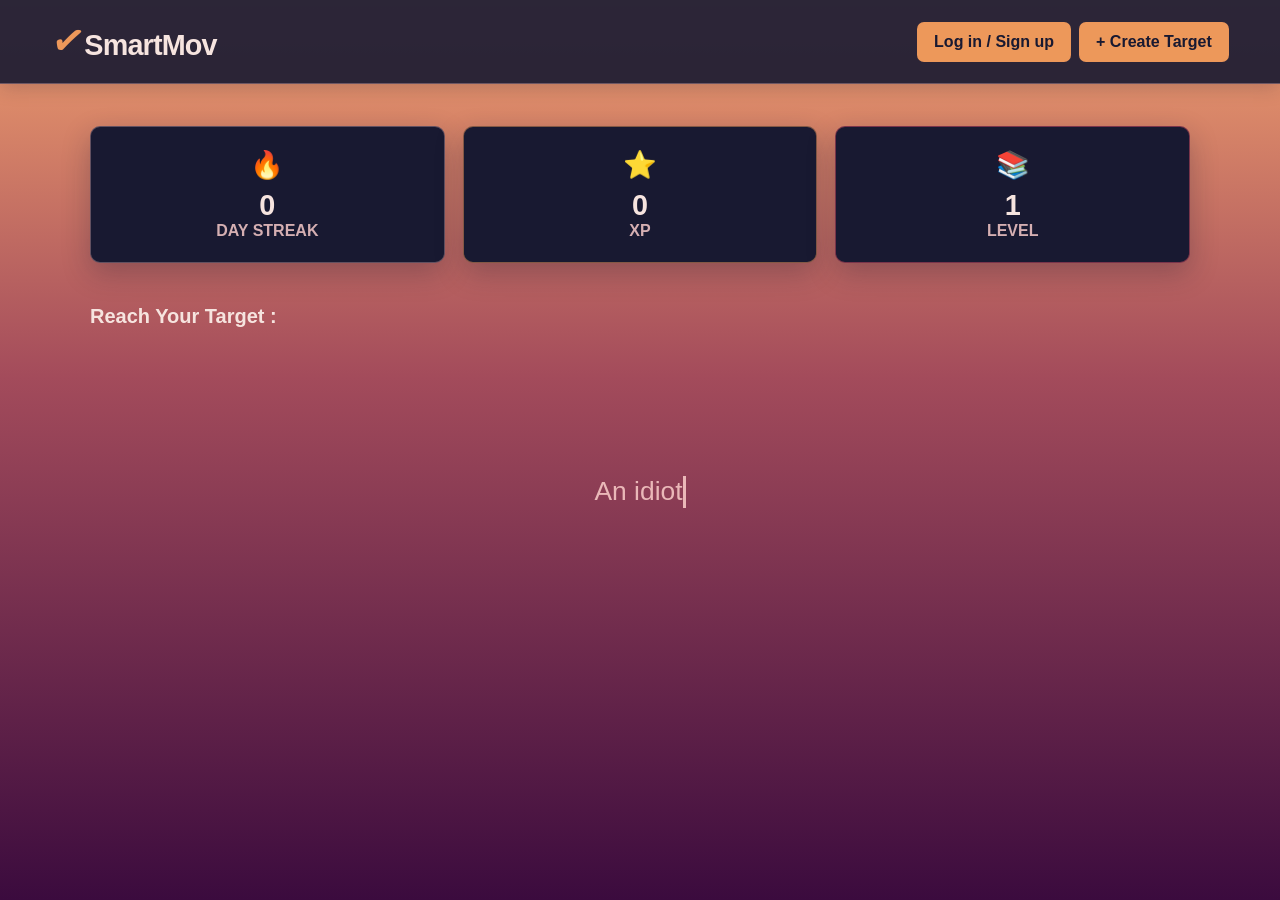
<file: SmartMov-frontend/index.html>
<!DOCTYPE html>
<html lang="en">

<head>
    <meta charset="UTF-8">
    <meta name="viewport" content="width=device-width, initial-scale=1.0">

    <title>SmartMov</title>

    <link rel="stylesheet" href="styles.css">
</head>

<body>

    <header class="navbar">
        <h1>
            <a class="brand-link" href="about.html" aria-label="About SmartMov">
                <span class="logo">✓</span>SmartMov
            </a>
        </h1>

        <div class="navbar-actions">
            <button id="accountBtn" class="account-btn">
                Log in / Sign up
            </button>

            <button id="createGoalBtn">
                + Create Target
            </button>
        </div>
    </header>


    <main class="container">

        <!-- Statistics -->

        <section class="stats">

            <div class="stat-card">
                <span>🔥</span>
                <h2 id="streak">0</h2>
                <p>Day Streak</p>
            </div>

            <div class="stat-card">
                <span>⭐</span>
                <h2 id="xp">0</h2>
                <p>XP</p>
            </div>

            <div class="stat-card">
                <span>📚</span>
                <h2 id="level">1</h2>
                <p>Level</p>
            </div>

        </section>


        <!-- Today's Goals -->

        <section class="goals-section">

            <h2>Reach Your Target :</h2>

            <div id="emptyGoalsMessage" class="empty-goals-message" aria-live="polite">
                <p id="emptyGoalsQuote"></p>
            </div>

            <div id="goalsContainer">

            <!--goals -->

            </div>

        </section>

    </main>


    <!-- Account Modal -->

    <div id="accountModal" class="modal hidden">

        <div class="modal-content account-modal-content">

            <button id="closeAccountModalBtn" class="close-btn">
                X
            </button>

            <h2 id="accountModalTitle">Log in to SmartMov</h2>

            <p id="accountStatus" class="account-status" role="alert"></p>

            <form id="accountForm">


                <label for="accountUsername">Username</label>

<input
    type="text"
    id="accountUsername"
    placeholder="Enter your username"
    required
>

                <div id="accountEmailContainer" class="hidden">
                    <label for="accountEmail">Email</label>

                    <input
                        type="email"
                        id="accountEmail"
                        placeholder="you@example.com"
                        autocomplete="email"
                    >
                </div>

                <label for="accountPassword">
                    Password
                </label>

                <input
                    type="password"
                    id="accountPassword"
                    placeholder="At least 6 characters"
                    minlength="6"
                    autocomplete="current-password"
                    required
                >

                <button type="submit" id="accountSubmitBtn" class="primary-btn">
                    Log in
                </button>

            </form>

            <button type="button" id="accountModeBtn" class="account-mode-btn">
                Need an account? Sign up
            </button>

        </div>

    </div>


    <!-- Create Goal Modal -->

    <div id="goalModal" class="modal hidden">

        <div class="modal-content">

            <button id="closeModalBtn" class="close-btn">
                X
            </button>

            <h2>Create Learning Target</h2>

            <form id="goalForm">

                <label>
                    Name your Target:
                </label>

                <input
                    type="text"
                    id="goalTitle"
                    placeholder="e.g. Learn Java Collections"
                    required
                >


                <label>
                    Description
                </label>

                <textarea
                    id="goalDescription"
                    placeholder="What do you want to learn?"
                ></textarea>


                <label>
                    Category
                </label>

                <input
                    type="text"
                    id="goalCategory"
                    placeholder="e.g. Java"
                >


                <label for="goalMinutes">
                    Daily target (minimum: 10 mins)
                </label>

                <input
                    type="text"
                    id="goalMinutes"
                    value="10"
                    min="10"
                    required
                >
                <button type="submit" class="primary-btn">
                    Create Target
                </button>

            </form>

        </div>

    </div>
<div id="resourceModal" class="modal hidden">

    <div class="modal-content">

        <button
            id="closeResourceModalBtn"
            class="close-btn"
        >
            X
        </button>

        <h2 id="resourceModalTitle">
            Add Resource
        </h2>

        <div id="currentResources" class="current-resources"></div>

        <form id="resourceForm">

            <label>
                Resource title
            </label>

            <input
                type="text"
                id="resourceTitle"
                placeholder="e.g. Java Collections Tutorial"
                required
            >

            <label for="resourceType">Resource type</label>
            <select id="resourceType" required>
                <option value="YOUTUBE">YouTube video</option>
                <option value="WEBSITE">Website</option>
                <option value="FILE">PDF or document</option>
            </select>

            <div id="resourceUrlContainer">

                <label>
                    URL
                </label>

                <input
                    type="url"
                    id="resourceUrl"
                    placeholder="https://..."
                >

            </div>

<div
    id="resourceFileContainer"
    class="hidden"
>

    <label for="resourceFile">
        Choose file
    </label>

    <input
        type="file"
        id="resourceFile"
        accept=".pdf,.doc,.docx"
    >

    <p class="file-help">
        PDF, DOC or DOCX files only.
    </p>

</div>

            <div id="resourceNoteContainer" class="hidden">

                <label>
                    Your note
                </label>

                <textarea
                    id="resourceNote"
                    placeholder="What do you want to remember?"
                ></textarea>

            </div>


            <button
                type="submit"
                id="resourceSubmitBtn"
                class="primary-btn"
            >
                Add Resource
            </button>

        </form>

    </div>

</div>

<div
    id="learningModal"
    class="modal session-overlay hidden"
>

    <div class="learning-modal-content">

        <button
            id="closeLearningModalBtn"
            class="close-btn"
        >
            X
        </button>

        <div id="learningDragHandle" class="learning-drag-handle">
            <p class="learning-label">
                CURRENTLY LEARNING
            </p>

            <h2 id="learningGoalTitle">
                Goal <span id="sessionStatus" class="session-status" aria-live="polite"></span>
            </h2>
        </div>

        <div id="learningSessionBody">


            <div
                id="learningResourceTitle"
                class="learning-resource"
            >
                No resource selected
            </div>


            <div
                id="timerDisplay"
                class="timer-display"
            >
                00:00:00
            </div>


            <p id="timerTarget">
                Target: 10 minutes
            </p>


            <div class="timer-actions">

                <button
                    id="pauseTimerBtn"
                    class="secondary-btn"
                >
                    ⏸ Pause
                </button>


                <button
                    id="finishTimerBtn"
                    class="primary-btn"
                >
                    ✓ Finish Session
                </button>

            </div>

        </div>

    </div>

</div>

    <script src="config.js"></script>
    <script src="script.js"></script>

</body>

</html>
</file>
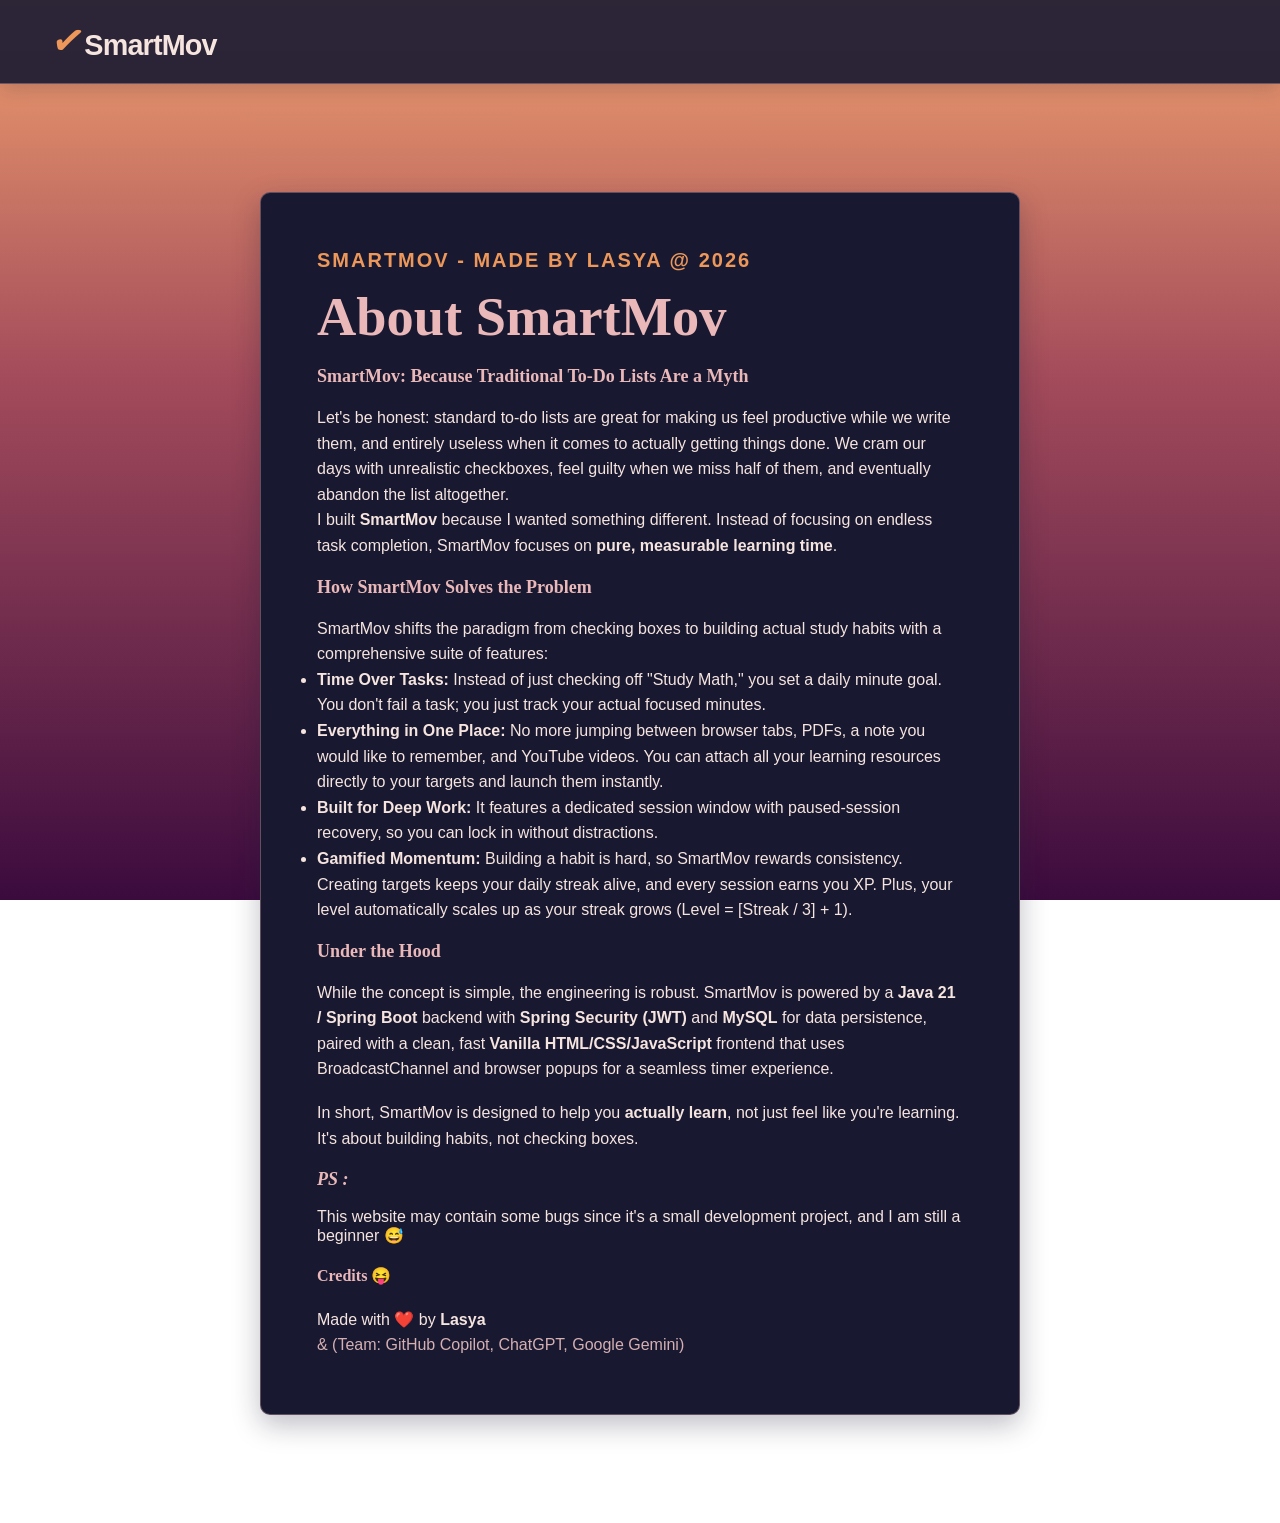
<file: SmartMov-frontend/about.html>
<!DOCTYPE html>
<html lang="en">
<head>
    <meta charset="UTF-8">
    <meta name="viewport" content="width=device-width, initial-scale=1.0">
    <title>About SmartMov</title>
    <link rel="stylesheet" href="styles.css">
</head>
<body class="about-page">
    <header class="navbar">
        <h1>
            <a class="brand-link" href="index.html" aria-label="About SmartMov">
                <span class="logo">✓</span>SmartMov
            </a>
        </h1>
    </header>

    <main class="about-content">
        <p class="about-label" style="text-transform: uppercase; font-size: 20px;">SmartMov - Made by Lasya @ 2026</p>
        <h2>About SmartMov</h2>
        <p>
            <h2 style="font-size: large;">SmartMov: Because Traditional To-Do Lists Are a Myth</h2>
<p style="font-size: 16px; line-height: 1.6;">Let's be honest: standard to-do lists are great for making us feel productive while we write them, and entirely useless when it comes to actually getting things done. We cram our days with unrealistic checkboxes, feel guilty when we miss half of them, and eventually abandon the list altogether.</p>

<p style="font-size: 16px; line-height: 1.6;">I built <strong>SmartMov</strong> because I wanted something different. Instead of focusing on endless task completion, SmartMov focuses on <strong>pure, measurable learning time</strong>.</p>
<br>
<h2 style="font-size: large;">How SmartMov Solves the Problem</h2>
<p style="font-size: 16px; line-height: 1.6;">SmartMov shifts the paradigm from checking boxes to building actual study habits with a comprehensive suite of features:</p>
<ul style="font-size: 16px; line-height: 1.6;">
    <li><strong>Time Over Tasks:</strong> Instead of just checking off "Study Math," you set a daily minute goal. You don't fail a task; you just track your actual focused minutes.</li>
    <li><strong>Everything in One Place:</strong> No more jumping between browser tabs, PDFs, a note you would like to remember, and YouTube videos. You can attach all your learning resources directly to your targets and launch them instantly.</li>
    <li><strong>Built for Deep Work:</strong> It features a dedicated session window with paused-session recovery, so you can lock in without distractions.</li>
    <li><strong>Gamified Momentum:</strong> Building a habit is hard, so SmartMov rewards consistency. Creating targets keeps your daily streak alive, and every session earns you XP. Plus, your level automatically scales up as your streak grows (Level = [Streak / 3] + 1).</li>
</ul>
<br>
<h2 style="font-size: large;">Under the Hood</h2>
<p style="font-size: 16px; line-height: 1.6;">While the concept is simple, the engineering is robust. SmartMov is powered by a <strong>Java 21 / Spring Boot</strong> backend with <strong>Spring Security (JWT)</strong> and <strong>MySQL</strong> for data persistence, paired with a clean, fast <strong>Vanilla HTML/CSS/JavaScript</strong> frontend that uses <code>BroadcastChannel</code> and browser popups for a seamless timer experience.</p>
        </p>
        <br>
        <p style="font-size: 16px; line-height: 1.6;">In short, SmartMov is designed to help you <strong>actually learn</strong>, not just feel like you're learning. It's about building habits, not checking boxes.</p>
        <br>
        <h2 style="font-size: large; font-style: italic;">PS : </h2>
        <p>This website may contain some bugs since it's a small development project, and I am still a beginner 😅</p>
        <br>
        <h2 style="font-size: 16px; line-height: 1.6;">Credits 😝 </h2>
        <p style="font-size: 16px; line-height: 1.6;">Made with ❤️ by <strong>Lasya</strong></p>
        <p style="font-size: 16px; line-height: 1.6;">& (Team: GitHub Copilot, ChatGPT, Google Gemini)</p>
    </main>
</body>
</html>
</file>
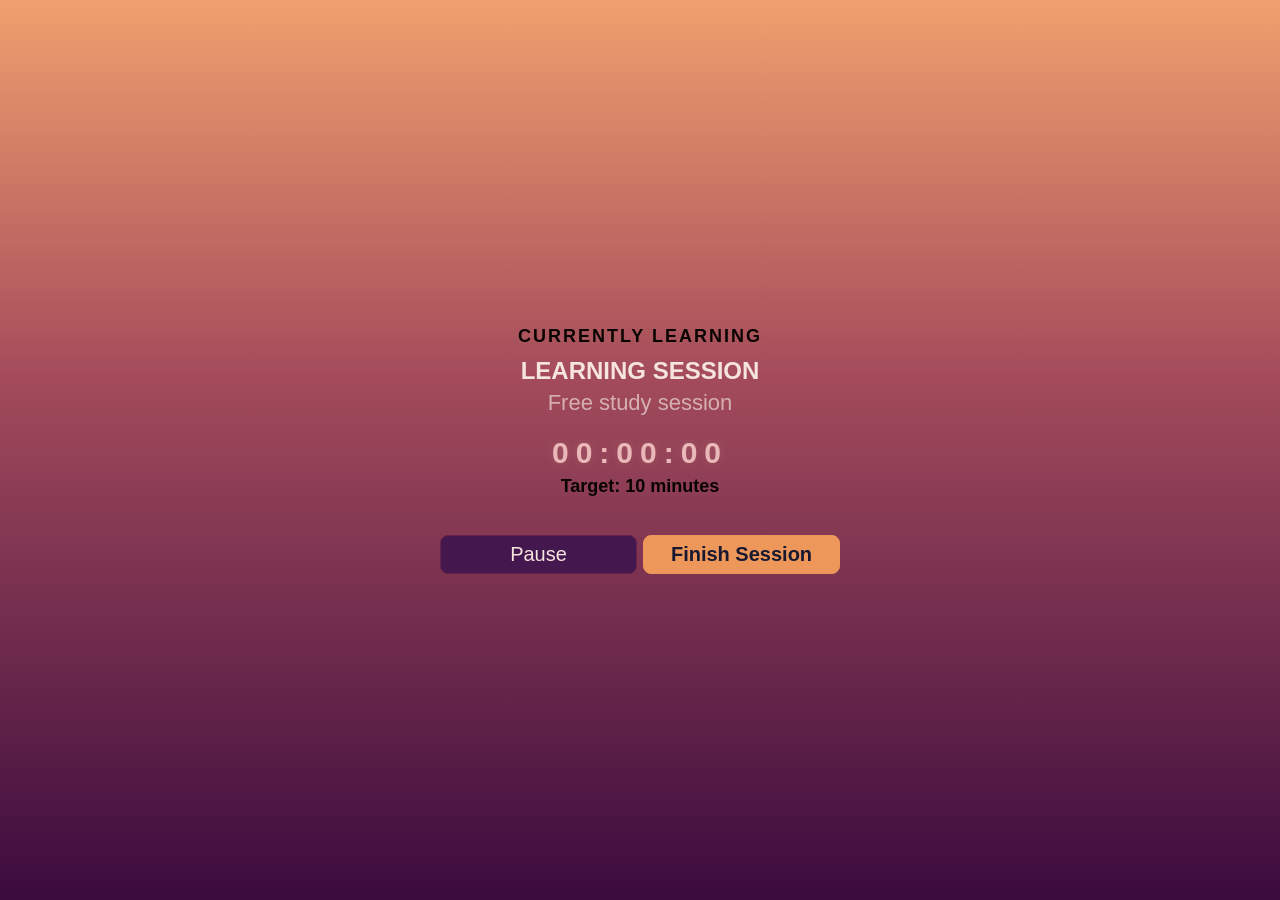
<file: SmartMov-frontend/session-window.html>
<!DOCTYPE html>
<html lang="en">
<head>
    <meta charset="UTF-8">
    <meta name="viewport" content="width=device-width, initial-scale=1.0">
    <title>SmartMov Session</title>
    <style>
        :root {
            color: #f6e4df;
            background: #3b0b3e;
            font-family: "Intellecta", "Segoe UI", sans-serif;
        }

        * {
            box-sizing: border-box;
        }

        html,
        body {
            width: 100%;
            height: 100%;
            margin: 0;
            overflow: hidden;
        }

        body {
            padding: 18px 14px;
            display: flex;
            align-items: center;
            justify-content: center;
            background: linear-gradient(180deg, #f0a06e 0%, #a34b5b 42%, #3b0b3e 100%);
        }

        main {
            width: min(100%, 400px);
            height: min(100%, 300px);
            max-width: 400px;
            max-height: 300px;
            flex-shrink: 0;
            text-align: center;
            display: flex;
            flex-direction: column;
            justify-content: center;
        }

        .label {
            margin: 0 0 10px;
            font-size: 18px;
            color: #090400;
            font-weight: 700;
            letter-spacing: 2px;
        }

        h1 {
            max-width: 100%;
            margin: 0;
            color: #f6e4df;
            font-size: 24px;
            overflow: hidden;
            text-overflow: ellipsis;
            white-space: nowrap;
        }

        .resource {
            margin: 5px 0 0;
            color: #d5afb2;
            font-size: 22px;
            overflow: hidden;
            text-overflow: ellipsis;
            white-space: nowrap;
        }

        .timer {
            margin: 20px 0 6px;
            color: #eab8b8;
            font-size: 30px;
            font-weight: bold;
            letter-spacing: 7px;
            white-space: nowrap;
            text-shadow: 0 0 10px rgba(234, 184, 184, 0.2);
        }

        .target {
            margin: 0;
            font-size: 18px;
            color: #090400;
            font-weight: 700;
        }

        .status {
            min-height: 20px;
            margin: 2px 0 0;
            color: #090400;
            font-size: 12px;
            font-weight: bold;
            text-transform: uppercase;
        }

        .actions {
            display: flex;
            gap: 6px;
            margin-top: 16px;
        }

        button {
            min-width: 0;
            flex: 1;
            padding: 7px 4px;
            border: 1px solid #662249;
            border-radius: 8px;
            background: #44174e;
            color: #f6e4df;
            cursor: pointer;
            font: inherit;
            font-size: 20px;
            transition: border-color 150ms ease, box-shadow 150ms ease;
        }

        button:hover {
            border-color: #ed985a;
            box-shadow: 0 0 10px rgba(237, 152, 90, 0.16);
        }

        #finish {
            border-color: #ed985a;
            background: #ed985a;
            color: #181931;
            font-weight: 700;
        }
    </style>
</head>
<body>
    <main>
        <p class="label">CURRENTLY LEARNING</p>
        <h1 id="goal" style="text-transform: uppercase;">Learning session</h1>
        <p id="resource" class="resource">Free study session</p>
        <div id="timer" class="timer">00:00:00</div>
        <p id="target" class="target">Target: 10 minutes</p>
        <p id="status" class="status"></p>
        <div class="actions">
            <button id="pause" type="button">Pause</button>
            <button id="finish" type="button">Finish Session</button>
        </div>
    </main>

    <script>
        const channel = new BroadcastChannel("smartmov-session");
        const goal = document.getElementById("goal");
        const resource = document.getElementById("resource");
        const timer = document.getElementById("timer");
        const target = document.getElementById("target");
        const status = document.getElementById("status");
        const pause = document.getElementById("pause");

        function formatTime(totalSeconds) {
            const hours = Math.floor(totalSeconds / 3600);
            const minutes = Math.floor((totalSeconds % 3600) / 60);
            const seconds = totalSeconds % 60;
            return [hours, minutes, seconds]
                .map(value => String(value).padStart(2, "0"))
                .join(":");
        }

        channel.addEventListener("message", event => {
            const message = event.data || {};
            if (message.type !== "state") return;

            goal.textContent = message.goalTitle || "Learning session";
            resource.textContent = message.resourceTitle || "Free study session";
            timer.textContent = formatTime(message.elapsedSeconds || 0);
            target.textContent = `Target: ${message.dailyMinutes || 10} minutes`;
            status.textContent = message.timerPaused ? "Paused session" : "";
            pause.textContent = message.timerPaused ? "Resume" : "Pause";
        });

        pause.addEventListener("click", () => {
            channel.postMessage({ type: "togglePause" });
        });

        document.getElementById("finish").addEventListener("click", () => {
            channel.postMessage({ type: "finish" });
        });

        let closeNotified = false;

        function closeSession() {
            if (closeNotified) return;

            closeNotified = true;
            channel.postMessage({ type: "close" });
        }

        window.addEventListener("pagehide", closeSession);
        window.addEventListener("beforeunload", closeSession);
        channel.postMessage({ type: "ready" });
    </script>
</body>
</html>
</file>
<file: SmartMov-frontend/styles.css>
* {
    box-sizing: border-box;
    margin: 0;
    padding: 0;
    font-family: "Intellecta", "Segoe UI", sans-serif;
}

:root {
    --page-top: #f0a06e;
    --page-mid: #a34b5b;
    --page-bottom: #3b0b3e;
    --surface: #181931;
    --surface-raised: #44174e;
    --surface-hover: #662249;
    --border: rgba(234, 184, 184, 0.35);
    --text: #f6e4df;
    --muted: #d5afb2;
    --primary: #ed985a;
    --primary-hover: #f3b276;
    --accent: #eab8b8;
    --danger: #eab8b8;
    --shadow: 0 10px 28px rgba(24, 25, 49, 0.28);
}

body {
    min-height: 100vh;
    background: linear-gradient(180deg, var(--page-top) 0%, var(--page-mid) 42%, var(--page-bottom) 100%);
    background-attachment: fixed;
    color: var(--text);
}


h3 {
    text-transform: uppercase;
    font-weight: 800;
}

.stat-card p {
  text-transform: uppercase;
  font-weight: 800;
}


button,
input,
textarea,
select {
    font: inherit;
}

button {
    cursor: pointer;
}

.hidden {
    display: none !important;
}

.logo {
    display: inline-block;
    color: var(--primary);
    font-family: Georgia, "Times New Roman", serif;
    font-size: 2.5rem;
    font-weight: 700;
    transform: rotate(10deg);
}

.brand-link {
    color: inherit;
    text-decoration: none;
}

.about-page {
    min-height: 100vh;
}

.about-content {
    width: min(88%, 760px);
    margin: clamp(48px, 12vh, 110px) auto;
    padding: clamp(28px, 6vw, 56px);
    background: rgba(24, 25, 49, 0.92);
    border: 1px solid rgba(234, 184, 184, 0.42);
    border-radius: 14px;
    box-shadow: 0 18px 40px rgba(24, 25, 49, 0.3);
}

.about-label {
    margin-bottom: 14px;
    color: var(--primary);
    font-size: 12px;
    font-weight: 700;
    letter-spacing: 2px;
}

.about-content h2 {
    margin-bottom: 18px;
    color: var(--accent);
    font-family: Georgia, "Times New Roman", serif;
    font-size: clamp(2rem, 6vw, 3.4rem);
    font-weight: 700;
}

.about-content p:last-child {
    max-width: 58ch;
    color: var(--muted);
    line-height: 1.7;
}

.navbar {
    display: flex;
    align-items: center;
    justify-content: space-between;
    gap: 20px;
    padding: 18px 4%;
    background: rgba(24, 25, 49, 0.9);
    border-bottom: 1px solid var(--border);
    box-shadow: 0 4px 18px rgba(24, 25, 49, 0.2);
}

.navbar h1 {
    font-family: Georgia, "Times New Roman", serif;
    font-size: 1.8rem;
    font-weight: 700;
    letter-spacing: -0.03em;
}

.navbar h1:hover {
    color: var(--accent);
}

.navbar-actions,
.goal-actions,
.resource-header-actions,
.resource-buttons,
.managed-resource-actions,
.resource-actions,
.timer-actions {
    display: flex;
    align-items: center;
    gap: 8px;
}

.account-btn {
    max-width: 240px;
    overflow: hidden;
    text-overflow: ellipsis;
    white-space: nowrap;
}

.navbar button,
.start-btn,
.primary-btn,
.small-btn {
    border: 1px solid rgba(237, 152, 90, 0.7);
    border-radius: 7px;
    background: var(--primary);
    color: #181931;
    font-weight: 700;
    transition: background 150ms ease, border-color 150ms ease, transform 150ms ease;
}

.navbar button {
    padding: 10px 16px;
}

.navbar button:hover,
.start-btn:hover:not(:disabled),
.primary-btn:hover,
.small-btn:hover {
    border-color: var(--primary-hover);
    background: var(--primary-hover);
    transform: translateY(-1px);
}

.container {
    width: min(88%, 1100px);
    margin: 42px auto;
}

.stats {
    display: grid;
    grid-template-columns: repeat(3, 1fr);
    gap: 18px;
    margin-bottom: 42px;
}

.stat-card,
.goal-card,
.about-content,
.modal-content,
.learning-modal-content {
    background: var(--surface);
    border: 1px solid var(--border);
    border-radius: 10px;
    box-shadow: var(--shadow);
}

.stat-card {
    padding: 22px;
    text-align: center;
    animation: soft-float 4s ease-in-out infinite;
}

.stat-card:nth-child(2) {
    animation-delay: 180ms;
    border-color: rgba(237, 152, 90, 0.5);
}

.stat-card:nth-child(3) {
    animation-delay: 360ms;
    border-color: rgba(163, 64, 84, 0.7);
}

@keyframes soft-float {
    0%, 100% { transform: translateY(0); }
    50% { transform: translateY(-5px); }
}

.stat-card span {
    font-size: 27px;
}

.stat-card h2 {
    margin-top: 8px;
    font-size: 1.8rem;
    font-weight: 700;
}

.stat-card p,
.goal-category,
.learning-resource,
.resource-help,
.no-resources {
    color: var(--muted);
}

.goals-section h2 {
    margin-bottom: 20px;
    font-size: 1.25rem;
}

.empty-goals-message {
    min-height: 32vh;
    display: flex;
    align-items: center;
    justify-content: center;
    margin-bottom: 20px;
    color: var(--accent);
    font-size: 1.65rem;
    text-align: center;
}

.empty-goals-message p {
    max-width: 760px;
    min-height: 1.2em;
    opacity: 0;
    transition: opacity 250ms ease;
}

.empty-goals-message p.quote-visible {
    opacity: 1;
}

.empty-goals-message p.quote-caret {
    border-right: 3px solid currentColor;
    animation: typing-caret 700ms steps(1) infinite;
}

@keyframes typing-caret {
    0%, 50% { border-color: currentColor; }
    51%, 100% { border-color: transparent; }
}

#goalsContainer {
    display: flex;
    flex-direction: column;
    gap: 16px;
}

.goal-card {
    position: relative;
    padding: 22px;
}

.goal-card h3,
.goal-card strong,
.modal-content h2 {
    font-weight: 700;
}

.goal-category {
    margin-top: 4px;
    font-size: 13px;
}

.delete-target-btn {
    border: none;
    background: transparent;
}

.delete-target-btn {
    position: absolute;
    top: 10px;
    right: 12px;
    width: 28px;
    height: 28px;
    color: var(--danger);
    font-size: 24px;
    line-height: 1;
}

.modal-content .close-btn {
    position: absolute;
    top: 14px;
    right: 16px;
    padding: 2px 6px;
    border: 1px solid transparent;
    border-radius: 6px;
    background: transparent;
    color: var(--accent);
    font-size: 22px;
    line-height: 1;
}

.modal-content .close-btn:hover {
    border-color: var(--border);
    background: var(--surface-raised);
    color: var(--primary-hover);
}

.progress-container {
    margin-top: 18px;
}

.progress-bar {
    width: 100%;
    height: 8px;
    overflow: hidden;
    background: var(--surface-raised);
    border-radius: 6px;
}

.progress {
    height: 100%;
    background: var(--primary);
    border-radius: 6px;
}

.progress-percentage {
    margin: 5px 0 0;
    color: var(--primary-hover);
    font-weight: 700;
    text-align: right;
}

.goal-footer {
    display: flex;
    align-items: center;
    justify-content: space-between;
    gap: 12px;
    margin-top: 16px;
}

.start-btn {
    padding: 10px 16px;
}

.start-btn:disabled,
.edit-resources-btn:disabled {
    cursor: not-allowed;
    opacity: 0.55;
}

.resources {
    margin-top: 22px;
    padding-top: 18px;
    border-top: 1px solid var(--border);
}

.resources-header {
    display: flex;
    align-items: center;
    justify-content: space-between;
    gap: 12px;
    margin-bottom: 12px;
}

.resource-header-actions {
    flex-wrap: wrap;
    justify-content: flex-end;
}

.small-btn {
    padding: 7px 12px;
}

.edit-resources-btn.has-resources {
    background: var(--secondary);
    border-color: var(--secondary);
    color: #fff;
}

.resource-list {
    display: flex;
    flex-direction: column;
    gap: 8px;
}

.managed-resource,
.resource-item {
    display: flex;
    align-items: center;
    gap: 10px;
    padding: 10px 12px;
    background: var(--surface-raised);
    border: 1px solid var(--border);
    border-radius: 8px;
    font-size: 14px;
}

.managed-resource {
    justify-content: space-between;
    margin-bottom: 6px;
}

.current-resources,
.managed-resource-actions button {
    color: #fff;
}

.resource-item {
    transition: background 150ms ease, transform 150ms ease;
}

.resource-details {
    display: flex;
    min-width: 0;
    flex-direction: column;
    gap: 4px;
}

.resource-note-preview {
    color: var(--muted);
    font-size: 13px;
    white-space: pre-wrap;
    overflow-wrap: anywhere;
}

.resource-link,
.brand-link {
    text-decoration: none;
}

.resource-link {
    color: inherit;
}

.resource-link:hover,
.note-resource:hover {
    background: var(--surface-hover);
    transform: translateX(3px);
}

.open-icon,
.resource-actions {
    margin-left: auto;
}

.no-resources {
    font-size: 14px;
}

.modal {
    position: fixed;
    inset: 0;
    z-index: 10;
    display: flex;
    align-items: center;
    justify-content: center;
    background: rgba(24, 25, 49, 0.68);
}

.modal-content {
    position: relative;
    width: 90%;
    max-width: 500px;
    max-height: 90vh;
    overflow-y: auto;
    padding: 28px;
}

.modal-content h2 {
    margin-bottom: 25px;
}

.modal-content label {
    display: block;
    margin: 15px 0 6px;
    font-weight: 700;
}

.modal-content input,
.modal-content textarea,
.modal-content select {
    width: 100%;
    padding: 11px;
    border: 1px solid var(--border);
    border-radius: 8px;
    background: var(--surface-muted);
    color: var(--text);
    outline: none;
}

.modal-content select {
    color-scheme: dark;
}

.modal-content select option {
    background: var(--surface);
    color: var(--text);
}

.modal-content input:focus,
.modal-content textarea:focus,
.modal-content select:focus {
    border-color: var(--primary);
    box-shadow: 0 0 0 3px rgba(237, 152, 90, 0.18);
}

.modal-content textarea {
    min-height: 90px;
    resize: vertical;
}

.primary-btn {
    width: 100%;
    margin-top: 25px;
    padding: 12px;
}

.account-status {
    min-height: 20px;
    margin: -12px 0 8px;
    color: var(--danger);
    font-size: 14px;
}

.account-status.success {
    color: var(--primary);
}

.account-mode-btn {
    width: 100%;
    margin-top: 14px;
    border: none;
    background: transparent;
    color: var(--accent);
    cursor: pointer;
    text-decoration: underline;
}

.current-resources {
    margin-bottom: 20px;
}

.current-resources h3 {
    margin-bottom: 10px;
}

.resource-buttons {
    flex-wrap: wrap;
    margin-top: 12px;
}

.resource-buttons button,
.managed-resource-actions button,
.resource-actions button,
.secondary-btn {
    padding: 7px 10px;
    border: 1px solid var(--border);
    border-radius: 7px;
    background: var(--surface-muted);
    color: var(--surface);
}

.resource-help {
    margin-top: 5px;
    font-size: 14px;
}

.session-overlay {
    background: transparent;
    pointer-events: none;
}

.session-overlay .learning-modal-content {
    pointer-events: auto;
}

.learning-modal-content {
    position: relative;
    width: min(90vw, 600px);
    height: min(90vh, 600px);
    min-width: 400px;
    min-height: 400px;
    max-width: 600px;
    max-height: 600px;
    overflow: hidden;
    padding: clamp(12px, 4vw, 24px);
    border-color: rgba(234, 184, 184, 0.5);
    box-shadow: 0 14px 35px rgba(24, 25, 49, 0.34);
    text-align: center;
    resize: both;
}

.learning-drag-handle {
    cursor: move;
    user-select: none;
}

.learning-modal-content.dragging {
    cursor: grabbing;
    transition: none;
}

.learning-label {
    margin-bottom: clamp(4px, 2vw, 10px);
    color: var(--primary);
    font-size: clamp(8px, 3vw, 12px);
    font-weight: 700;
    letter-spacing: 2px;
}

.learning-modal-content h2 {
    margin: 0;
    font-size: clamp(16px, 7vw, 28px);
    overflow-wrap: anywhere;
}

.learning-resource {
    margin-top: clamp(4px, 2vw, 10px);
    overflow: hidden;
    font-size: clamp(10px, 3vw, 14px);
    text-overflow: ellipsis;
    white-space: nowrap;
}

.session-status {
    display: none;
    margin-left: 8px;
    color: var(--primary);
    font-size: 13px;
    font-weight: 700;
    text-transform: uppercase;
}

.session-status.visible {
    display: inline-block;
}

.timer-display {
    margin: clamp(12px, 5vw, 35px) 0 10px;
    color: var(--accent);
    font-size: clamp(20px, 12vw, 56px);
    font-weight: 700;
    letter-spacing: 2px;
    white-space: nowrap;
    text-shadow: 0 0 10px rgba(234, 184, 184, 0.2);
}

.timer-actions {
    flex-wrap: wrap;
    margin-top: clamp(12px, 4vw, 30px);
}

.timer-actions button {
    flex: 1 1 110px;
    min-width: 0;
    padding: clamp(7px, 2vw, 12px) 6px;
    font-size: clamp(10px, 3vw, 16px);
}

.timer-actions .primary-btn {
    width: auto;
    margin-top: 0;
}

.learning-modal-content .primary-btn {
    background: var(--primary);
    border-color: var(--primary);
}

@media (max-width: 600px) {
    .navbar {
        align-items: flex-start;
        flex-direction: column;
    }

    .navbar-actions {
        width: 100%;
    }

    .navbar-actions button {
        flex: 1;
        padding: 8px 10px;
        font-size: 12px;
    }

    .container {
        width: 90%;
        margin: 30px auto;
    }

    .stats {
        gap: 10px;
    }

    .stat-card {
        padding: 16px 10px;
    }

    .stat-card span {
        font-size: 22px;
    }

    .stat-card h2 {
        font-size: 1.45rem;
    }

    .stat-card p {
        font-size: 12px;
    }

    .empty-goals-message {
        font-size: 1.4rem;
    }

    .learning-modal-content {
        min-width: 0;
        min-height: 0;
    }

    .about-content {
        width: 90%;
        margin-top: 48px;
    }
}
</file>
